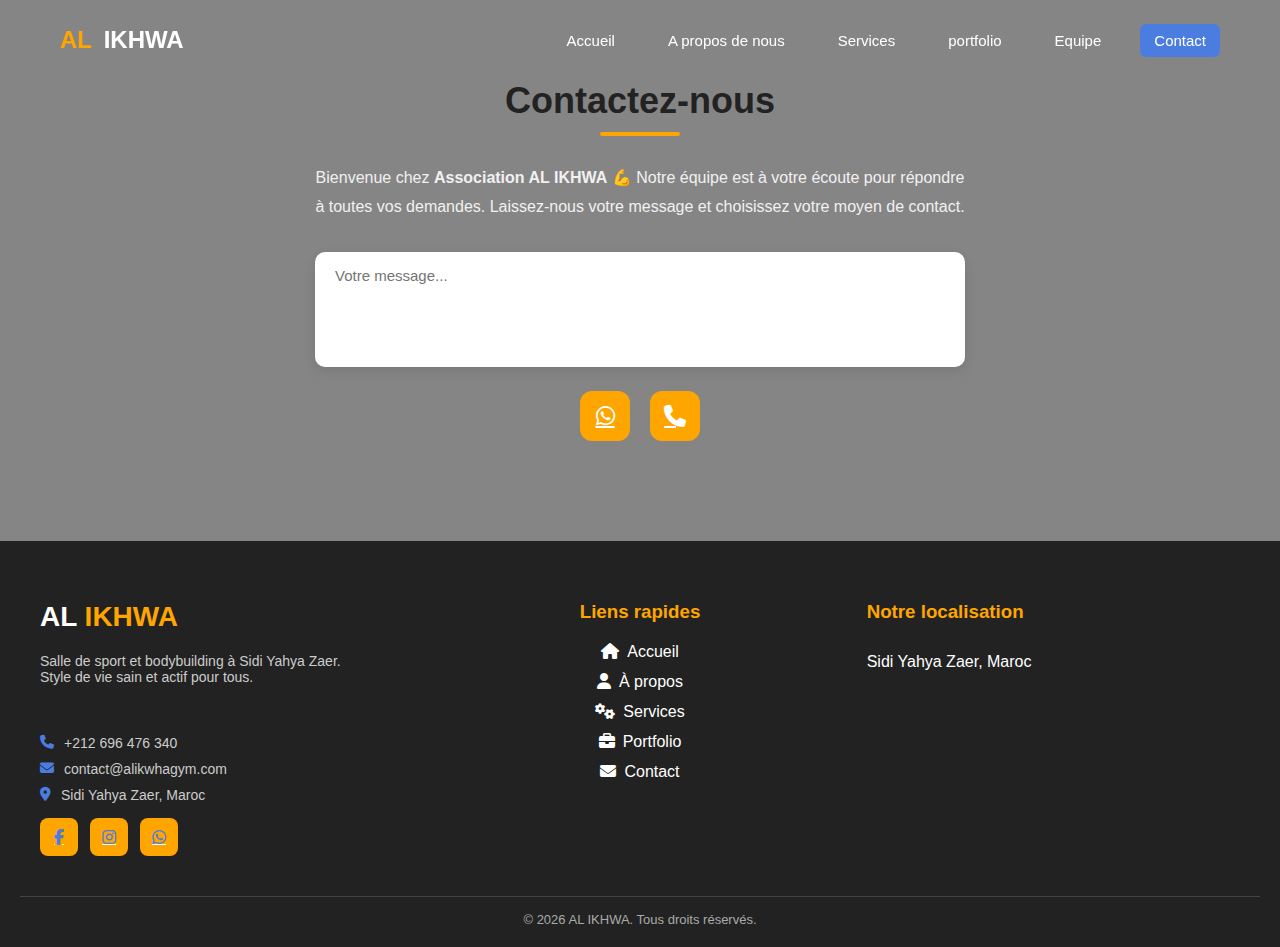
<file: contact.html>
<!DOCTYPE html>
<html lang="en">
<head>
    <meta charset="UTF-8">
    <title>fitness soufiane</title>
    <link rel="stylesheet" href="style.css">
    <link rel="stylesheet" href="https://cdnjs.cloudflare.com/ajax/libs/font-awesome/6.4.0/css/all.min.css">
    <link rel="stylesheet" href="https://cdnjs.cloudflare.com/ajax/libs/font-awesome/6.4.0/css/all.min.css">

</head>
<body>

   <header class="navbar">
    <div class="logo">
        <span class="icon">AL</span> IKHWA
    </div>

    <!-- Hamburger -->
    <div class="menu-toggle" id="menuToggle">
        <i class="fas fa-bars"></i>
    </div>

    <nav id="mainNav">
        <a href="index.html">Accueil</a>
        <a href="apropos.html">A propos de nous</a>
        <a href="servise.html">Services</a>
        <a href="portfolio.html">portfolio</a>
        <a href="equipe.html">Equipe</a>
        <a href="contact.html" class="btn-support">Contact</a>
    </nav>
</header>
<script>
  const toggle = document.getElementById("menuToggle");
  const nav = document.getElementById("mainNav");

  toggle.addEventListener("click", () => {
    nav.classList.toggle("active");
  });
</script>

<section class="contact">
    <h2>Contactez-nous</h2>

    <p class="contact-text">
      Bienvenue chez <b>Association AL IKHWA</b> 💪  
      Notre équipe est à votre écoute pour répondre à toutes vos demandes.
      Laissez-nous votre message et choisissez votre moyen de contact.
    </p>

    <textarea id="message" placeholder="Votre message..." rows="5"></textarea>

    <div class="contact-icons">
        <a href="#" onclick="sendWhatsApp()"><i class="fab fa-whatsapp"></i></a>

        <a href="#" onclick="makeCall()"><i class="fas fa-phone"></i></a>

    </div>
  

</section>

<script>
function getMessage() {
  return document.getElementById("message").value.trim();
}

function sendWhatsApp() {
  let msg = getMessage();
  if (!msg) { alert("Veuillez écrire un message d'abord!"); return; }
  let phone = "212696476340"; // رقمك واتساب
  window.open(`https://wa.me/${phone}?text=${encodeURIComponent(msg)}`, "_blank");
}


function makeCall() {
  let phone = "+212696476340"; // رقم المكالمة
  window.location.href = `tel:${phone}`;
}
function openMap() {
  // بدل الإحداثيات بموقعك الحقيقي
  let lat = 33.5731;
  let lng = -7.5898;
  window.open(`https://www.google.com/maps?q=${lat},${lng}`, "_blank");
}
</script>

<footer class="footer">
  <div class="footer-wrapper">

    <!-- LEFT -->
    <div class="footer-left">
      <h2 class="footer-logo">AL <span>IKHWA</span></h2>
      <p>Salle de sport et bodybuilding à Sidi Yahya Zaer.<br> Style de vie sain et actif pour tous.</p>

      <div class="footer-contact-stack">
        <p><i class="fas fa-phone"></i> +212 696 476 340</p>
        <p><i class="fas fa-envelope"></i> contact@alikwhagym.com</p>
        <p><i class="fas fa-map-marker-alt"></i> Sidi Yahya Zaer, Maroc</p>

        <div class="footer-social">
  <a href="https://www.facebook.com/soufiane.elyounssi" target="_blank">
    <i class="fab fa-facebook-f"></i>
  </a>

  <a href="https://www.instagram.com/ikhwagym" target="_blank">
    <i class="fab fa-instagram"></i>
  </a>

  <a href="https://wa.me/212696476340" target="_blank">
    <i class="fab fa-whatsapp"></i>
  </a>
</div>

      </div>
    </div>

    <!-- CENTER -->
    <div class="footer-center">
      <h3>Liens rapides</h3>
      <ul>
        <li><i class="fas fa-home"></i><a href="index.html">Accueil</a></li>
        <li><i class="fas fa-user"></i><a href="apropos.html">À propos</a></li>
        <li><i class="fas fa-cogs"></i><a href="servise.html">Services</a></li>
        <li><i class="fas fa-briefcase"></i><a href="portfolio.html">Portfolio</a></li>
        <li><i class="fas fa-envelope"></i><a href="contact.html">Contact</a></li>
      </ul>
    </div>

    <!-- RIGHT -->
    <div class="footer-right">
      <h3>Notre localisation</h3>
      <p>Sidi Yahya Zaer, Maroc</p>
      <iframe
        src="https://www.google.com/maps?q=Sidi+Yahya+Zaer+Maroc&output=embed"
        loading="lazy">
      </iframe>
    </div>

  </div>

  <div class="footer-bottom">
    <p>&copy; 2026 AL IKHWA. Tous droits réservés.</p>
  </div>
</footer>

</body>
</html>
</file>
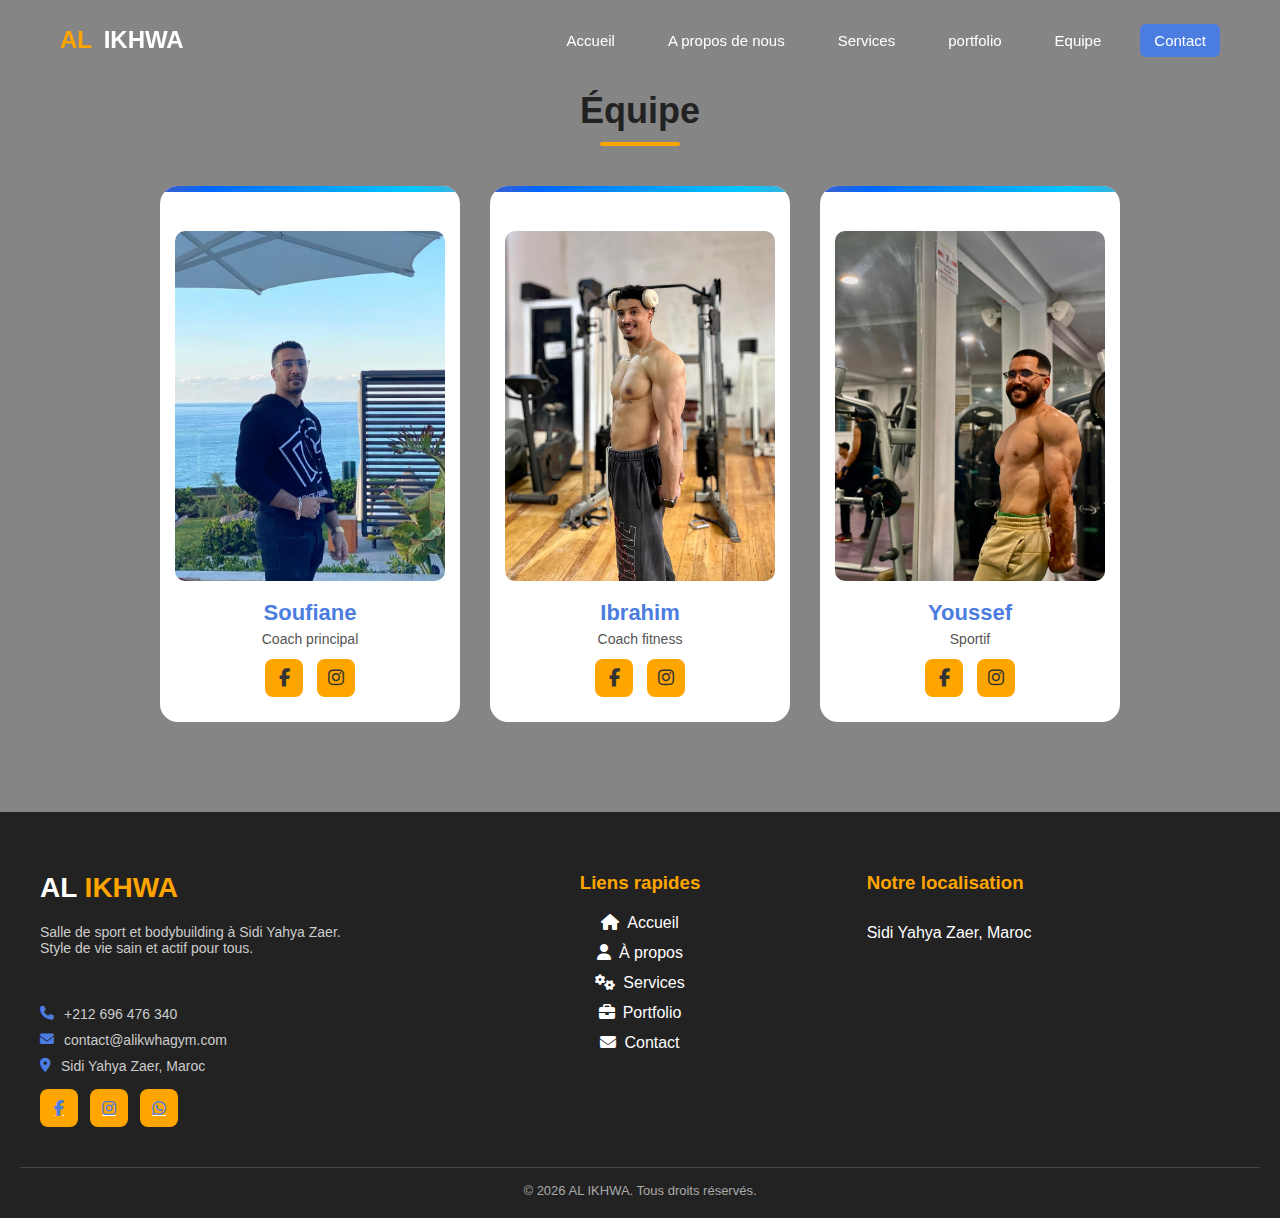
<file: equipe.html>
<!DOCTYPE html>
<html lang="en">
<head>
    <meta charset="UTF-8">
    <meta name="viewport" content="width=device-width, initial-scale=1.0">
    <title>fitness soufiane</title>
    <link rel="stylesheet" href="style.css">
    <link rel="stylesheet" href="https://cdnjs.cloudflare.com/ajax/libs/font-awesome/6.4.0/css/all.min.css">
    <link rel="stylesheet" href="https://cdnjs.cloudflare.com/ajax/libs/font-awesome/6.4.0/css/all.min.css">

</head>
<body>
<header class="navbar">
    <div class="logo">
        <span class="icon">AL</span> IKHWA
    </div>

    <!-- Hamburger -->
    <div class="menu-toggle" id="menuToggle">
        <i class="fas fa-bars"></i>
    </div>

    <nav id="mainNav">
        <a href="index.html">Accueil</a>
        <a href="apropos.html">A propos de nous</a>
        <a href="servise.html">Services</a>
        <a href="portfolio.html">portfolio</a>
        <a href="equipe.html">Equipe</a>
        <a href="contact.html" class="btn-support">Contact</a>
    </nav>
</header>
<script>
  const toggle = document.getElementById("menuToggle");
  const nav = document.getElementById("mainNav");

  toggle.addEventListener("click", () => {
    nav.classList.toggle("active");
  });
</script>

    

<section class="team">
  <h2>Équipe</h2>

  <div class="team-container">

    <div class="team-card">
      <div class="color-bar"></div>
      <img src="images/coachs.png" alt="">
      <h3>Soufiane</h3>
      <p>Coach principal</p>
      <div class="social">
        <a href="https://www.facebook.com/Soufiane El Younssi"><i class="fab fa-facebook-f"></i></a>
        <a href="https://www.instagram.com/soufianeelyounssi"><i class="fab fa-instagram"></i></a>
      </div>
    </div>

    <div class="team-card">
      <div class="color-bar"></div>
      <img src="images/ibrahim7.png" alt="">
      <h3>Ibrahim</h3>
      <p>Coach fitness</p>
      <div class="social">
        <a href="#"><i class="fab fa-facebook-f"></i></a>
        <a href="https://www.instagram.com/tchaka_brahim"><i class="fab fa-instagram"></i></a>
      </div>
    </div>
    

    <div class="team-card">
      <div class="color-bar"></div>
      <img src="images/Capture.png" alt="">
      <h3>Youssef</h3>
      <p>Sportif</p>
      <div class="social">
        <a href="#"><i class="fab fa-facebook-f"></i></a>
        <a href="#"><i class="fab fa-instagram"></i></a>
      </div>
    </div>

  
    
 

  </div>
</section>

<footer class="footer">
  <div class="footer-wrapper">

    <!-- LEFT -->
    <div class="footer-left">
      <h2 class="footer-logo">AL <span>IKHWA</span></h2>
      <p>Salle de sport et bodybuilding à Sidi Yahya Zaer.<br> Style de vie sain et actif pour tous.</p>

      <div class="footer-contact-stack">
        <p><i class="fas fa-phone"></i> +212 696 476 340</p>
        <p><i class="fas fa-envelope"></i> contact@alikwhagym.com</p>
        <p><i class="fas fa-map-marker-alt"></i> Sidi Yahya Zaer, Maroc</p>

        <div class="footer-social">
  <a href="https://www.facebook.com/soufiane.elyounssi" target="_blank">
    <i class="fab fa-facebook-f"></i>
  </a>

  <a href="https://www.instagram.com/ikhwagym" target="_blank">
    <i class="fab fa-instagram"></i>
  </a>

  <a href="https://wa.me/212696476340" target="_blank">
    <i class="fab fa-whatsapp"></i>
  </a>
</div>

      </div>
    </div>

    <!-- CENTER -->
    <div class="footer-center">
      <h3>Liens rapides</h3>
      <ul>
        <li><i class="fas fa-home"></i><a href="index.html">Accueil</a></li>
        <li><i class="fas fa-user"></i><a href="apropos.html">À propos</a></li>
        <li><i class="fas fa-cogs"></i><a href="servise.html">Services</a></li>
        <li><i class="fas fa-briefcase"></i><a href="portfolio.html">Portfolio</a></li>
        <li><i class="fas fa-envelope"></i><a href="contact.html">Contact</a></li>
      </ul>
    </div>

    <!-- RIGHT -->
    <div class="footer-right">
      <h3>Notre localisation</h3>
      <p>Sidi Yahya Zaer, Maroc</p>
      <iframe
        src="https://www.google.com/maps?q=Sidi+Yahya+Zaer+Maroc&output=embed"
        loading="lazy">
      </iframe>
    </div>

  </div>

  <div class="footer-bottom">
    <p>&copy; 2026 AL IKHWA. Tous droits réservés.</p>
  </div>
</footer>
</body>
</html>
</file>
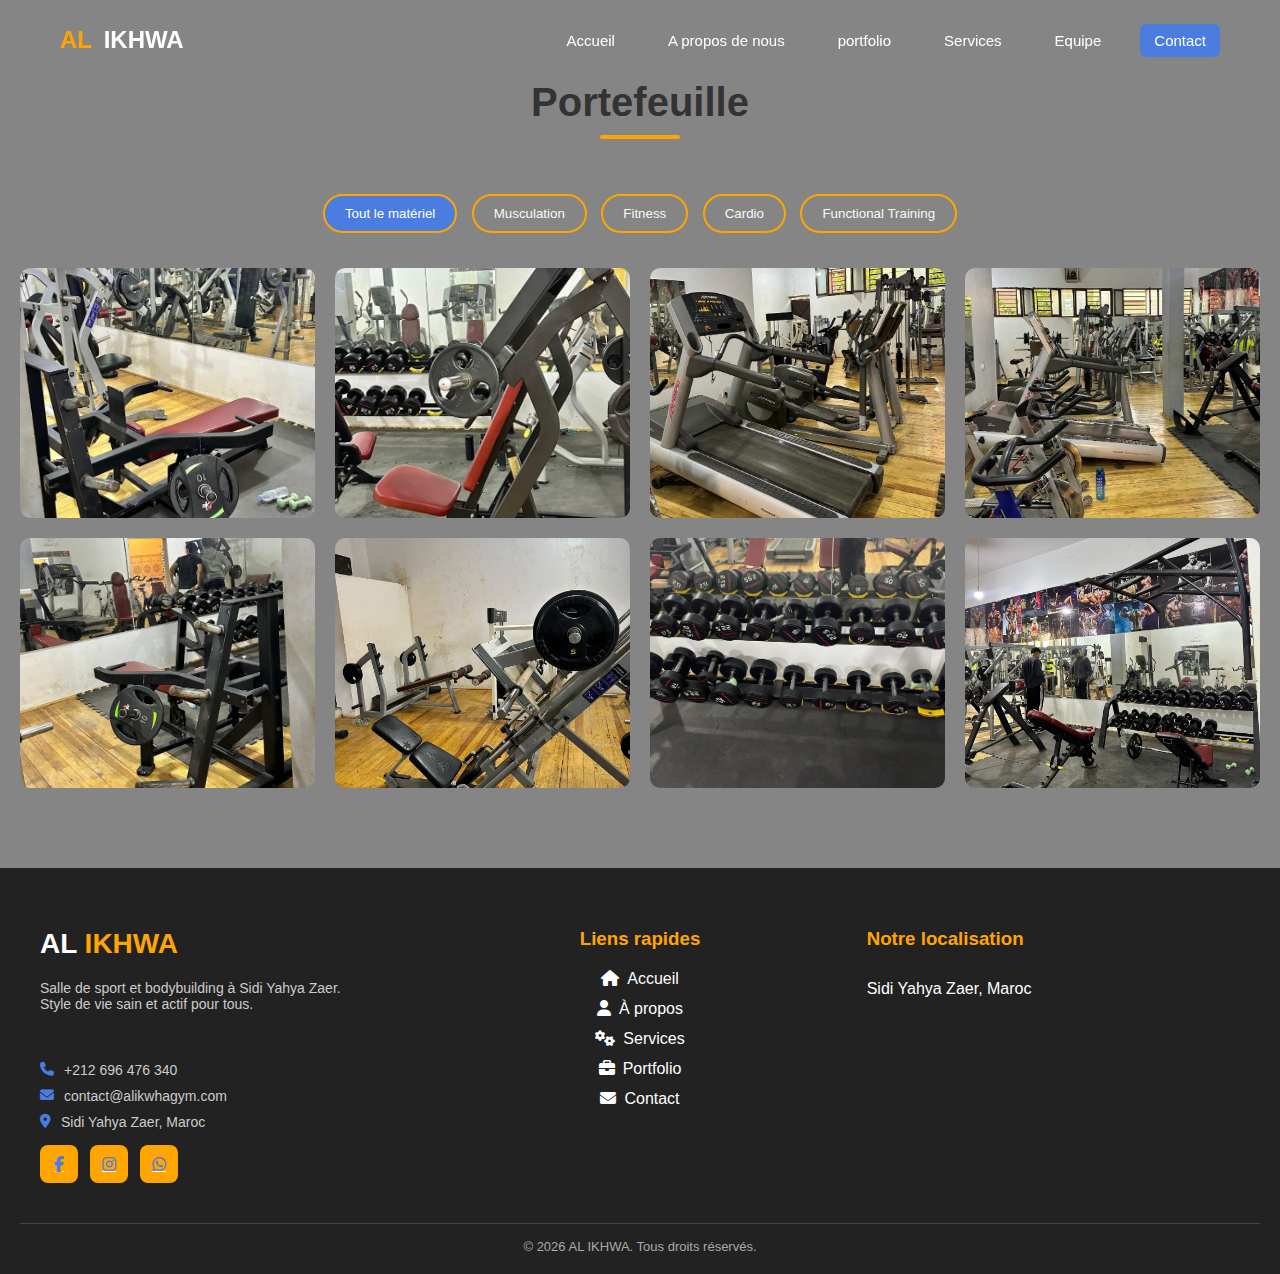
<file: portfolio.html>
<!DOCTYPE html>
<html lang="en">
<head>
    <meta charset="UTF-8">
    <title>fitness soufiane</title>
    <link rel="stylesheet" href="style.css">
    <link rel="stylesheet" href="https://cdnjs.cloudflare.com/ajax/libs/font-awesome/6.4.0/css/all.min.css">
    <link rel="stylesheet" href="https://cdnjs.cloudflare.com/ajax/libs/font-awesome/6.4.0/css/all.min.css">

</head>
<body>

    <!-- Navbar -->
    <header class="navbar">
        <div class="logo">
            <span class="icon">AL</span> IKHWA
        </div>

        <nav>
            <a href="index.html">Accueil</a>
           <a href="apropos.html">A propos de nous</a>
           <a href="portfolio.html">portfolio</a>
            <a href="servise.html">Services</a>
            <a href="equipe.html">Equipe</a>
            <a href="contact.html" class="btn-support">Contact </a>
        </nav>
    </header>





    <!-- Portfolio Section -->
    <section class="portfolio-section">
        <div data-aos="fade-up" class="container">
            <h2 class="section-title"><b>Portefeuille</b></h2>  
            <div class="portfolio-filters">
                <button data-aos="fade-up" class="filter-btn active" data-filter="all">Tout le matériel</button>
                <button data-aos="fade-up" class="filter-btn" data-filter="branding">Musculation</button>
                <button data-aos="fade-up" class="filter-btn" data-filter="photoshop">Fitness</button>
                <button data-aos="fade-up" class="filter-btn" data-filter="web">Cardio</button>
                <button data-aos="fade-up" class="filter-btn" data-filter="wordpress">Functional Training</button>
            </div>

            <div data-aos="fade-up" class="portfolio-grid">
                <div class="portfolio-item branding">
                    <img src="images/bench.png" alt="Project 1">
                    <div class="overlay">
                        <h3>Chest press</h3>
                        <p>Musculation</p>
                    </div>
                </div>
                <div class="portfolio-item photoshop">
                    <img src="images/ktaf.png" alt="Project 2">
                    <div class="overlay">
                        <h3>Shoulder press</h3>
                        <p>Fitness</p>
                    </div>
                </div>
                <div class="portfolio-item web">
                    <img src="images/tapinn.png" alt="Project 3">
                    <div class="overlay">
                        <h3>Tapis de course</h3>
                        <p>Cardio</p>
                    </div>
                </div>
                <div class="portfolio-item web">
                    <img src="images/dakhela.png" alt="Project 4">
                    <div class="overlay">
                        <h3>Machine de course</h3>
                        <p>Cardio</p>
                    </div>
                </div>
                <div class="portfolio-item photoshop">
                    <img src="images/bbb.png" alt="Project 5">
                    <div class="overlay">
                        <h3>Bench Press</h3>
                        <p>Fitness</p>
                    </div>
                </div>
                <div class="portfolio-item branding">
                    <img src="images/legpress.png" alt="Project 6">
                    <div class="overlay">
                        <h3>Goblet squat</h3>
                        <p>Musculation</p>
                    </div>
                </div>
                <div class="portfolio-item wordpress">
                    <img src="images/lesalther.png" alt="Project 7">
                    <div class="overlay">
                        <h3>Biceps curls</h3>
                        <p>Functional Training</p>
                    </div>
                </div>
                <div class="portfolio-item wordpress">
                    <img src="images/haltere.png" alt="Project 8">
                    <div class="overlay">
                        <h3>Triceps extensions</h3>
                        <p>Functional Training</p>
                    </div>
                </div>
            </div> <!-- اغلاق portfolio-grid -->
        </div>
    </section>
    <script>
  // نجيب كل الأزرار وكل المشاريع
  const filterBtns = document.querySelectorAll('.filter-btn');
  const portfolioItems = document.querySelectorAll('.portfolio-item');

  filterBtns.forEach(btn => {
    btn.addEventListener('click', () => {
      // نحيد active من كل الأزرار ونعطيه غير للزر لي تضغط عليه
      filterBtns.forEach(b => b.classList.remove('active'));
      btn.classList.add('active');

      const filter = btn.getAttribute('data-filter');

      portfolioItems.forEach(item => {
        if (filter === 'all') {
          item.classList.remove('hide'); // نوري كل المشاريع
        } else {
          if (item.classList.contains(filter)) {
            item.classList.remove('hide'); // نوري المشاريع ديال الفئة
          } else {
            item.classList.add('hide'); // نخفي المشاريع اللي ما كيتوافقوش
          }
        }
      });
    });
  });
</script>

<footer class="footer">
  <div class="footer-wrapper">

    <!-- LEFT -->
    <div class="footer-left">
      <h2 class="footer-logo">AL <span>IKHWA</span></h2>
      <p>Salle de sport et bodybuilding à Sidi Yahya Zaer.<br> Style de vie sain et actif pour tous.</p>

      <div class="footer-contact-stack">
        <p><i class="fas fa-phone"></i> +212 696 476 340</p>
        <p><i class="fas fa-envelope"></i> contact@alikwhagym.com</p>
        <p><i class="fas fa-map-marker-alt"></i> Sidi Yahya Zaer, Maroc</p>

        <div class="footer-social">
  <a href="https://www.facebook.com/soufiane.elyounssi" target="_blank">
    <i class="fab fa-facebook-f"></i>
  </a>

  <a href="https://www.instagram.com/ikhwagym" target="_blank">
    <i class="fab fa-instagram"></i>
  </a>

  <a href="https://wa.me/212696476340" target="_blank">
    <i class="fab fa-whatsapp"></i>
  </a>
</div>

      </div>
    </div>

    <!-- CENTER -->
    <div class="footer-center">
      <h3>Liens rapides</h3>
      <ul>
        <li><i class="fas fa-home"></i><a href="index.html">Accueil</a></li>
        <li><i class="fas fa-user"></i><a href="apropos.html">À propos</a></li>
        <li><i class="fas fa-cogs"></i><a href="servise.html">Services</a></li>
        <li><i class="fas fa-briefcase"></i><a href="portfolio.html">Portfolio</a></li>
        <li><i class="fas fa-envelope"></i><a href="contact.html">Contact</a></li>
      </ul>
    </div>

    <!-- RIGHT -->
    <div class="footer-right">
      <h3>Notre localisation</h3>
      <p>Sidi Yahya Zaer, Maroc</p>
      <iframe
        src="https://www.google.com/maps?q=Sidi+Yahya+Zaer+Maroc&output=embed"
        loading="lazy">
      </iframe>
    </div>

  </div>

  <div class="footer-bottom">
    <p>&copy; 2026 AL IKHWA. Tous droits réservés.</p>
  </div>
</footer>


</body>
</html>
</file>
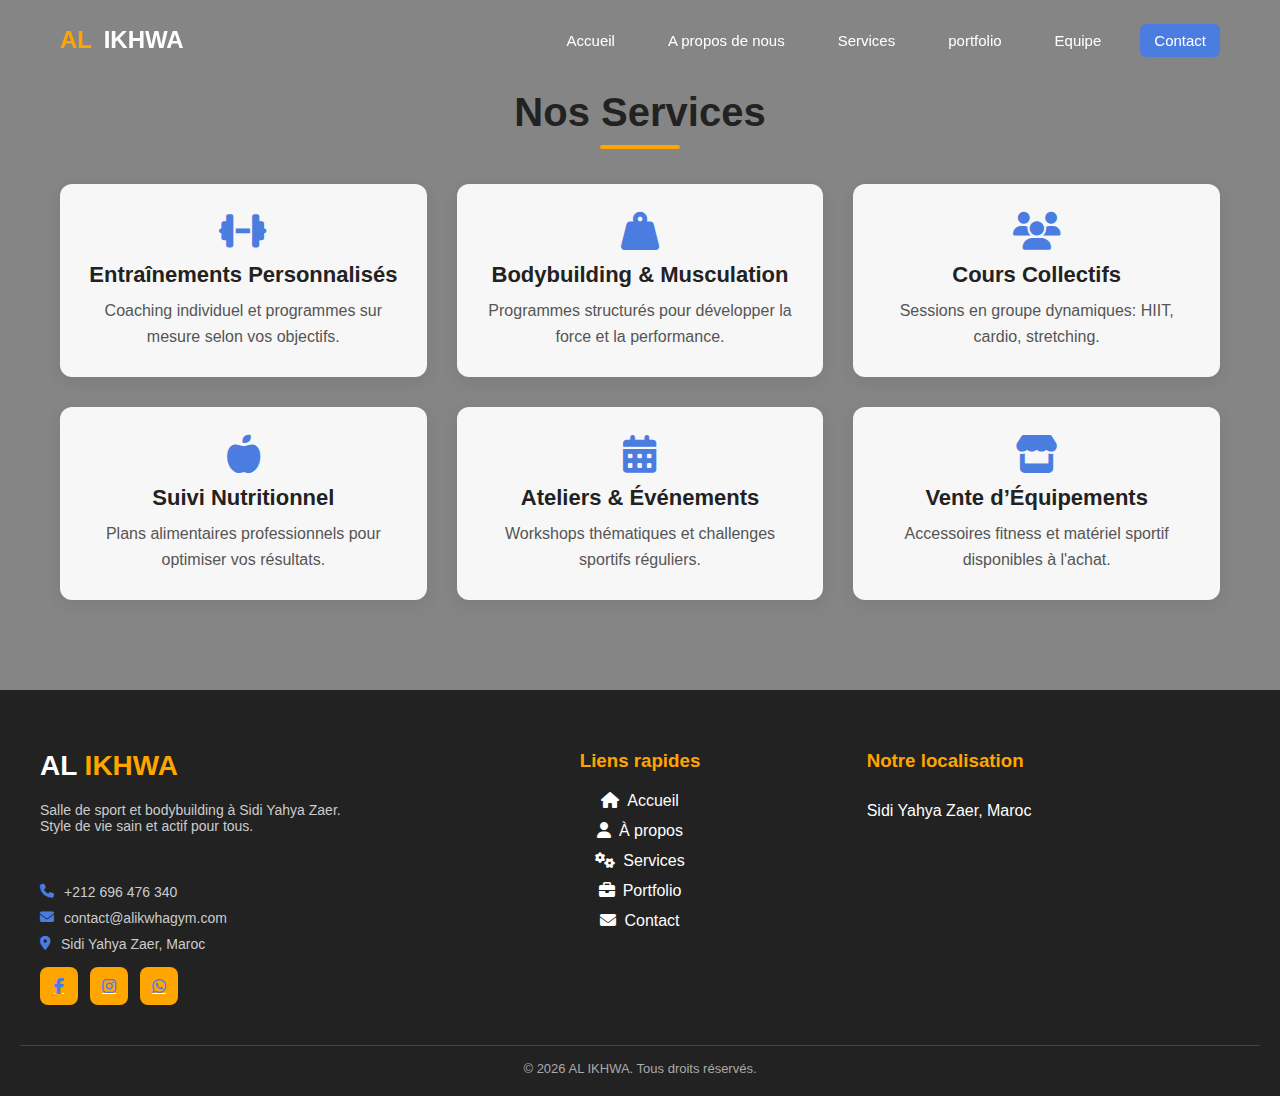
<file: servise.html>
<!DOCTYPE html>
<html lang="en">
<head>
    <meta charset="UTF-8">
    <title>fitness soufiane</title>
    <link rel="stylesheet" href="style.css">
    <link rel="stylesheet" href="https://cdnjs.cloudflare.com/ajax/libs/font-awesome/6.4.0/css/all.min.css">
    <link rel="stylesheet" href="https://cdnjs.cloudflare.com/ajax/libs/font-awesome/6.4.0/css/all.min.css">

</head>
<body>

      <header class="navbar">
    <div class="logo">
        <span class="icon">AL</span> IKHWA
    </div>

    <!-- Hamburger -->
    <div class="menu-toggle" id="menuToggle">
        <i class="fas fa-bars"></i>
    </div>

    <nav id="mainNav">
        <a href="index.html">Accueil</a>
        <a href="apropos.html">A propos de nous</a>
        <a href="servise.html">Services</a>
        <a href="portfolio.html">portfolio</a>
        <a href="equipe.html">Equipe</a>
        <a href="contact.html" class="btn-support">Contact</a>
    </nav>
</header>
<script>
  const toggle = document.getElementById("menuToggle");
  const nav = document.getElementById("mainNav");

  toggle.addEventListener("click", () => {
    nav.classList.toggle("active");
  });
</script>
    

<section class="services" id="services">
    <div class="container">
        <h2>Nos Services</h2>

        <div class="services-grid">

            <div class="service-item">
                <i class="fa-solid fa-dumbbell"></i>
                <h3>Entraînements Personnalisés</h3>
                <p>Coaching individuel et programmes sur mesure selon vos objectifs.</p>
            </div>

            <div class="service-item">
                <i class="fa-solid fa-weight-hanging"></i>
                <h3>Bodybuilding & Musculation</h3>
                <p>Programmes structurés pour développer la force et la performance.</p>
            </div>

            <div class="service-item">
                <i class="fa-solid fa-users"></i>
                <h3>Cours Collectifs</h3>
                <p>Sessions en groupe dynamiques: HIIT, cardio, stretching.</p>
            </div>

            <div class="service-item">
                <i class="fa-solid fa-apple-alt"></i>
                <h3>Suivi Nutritionnel</h3>
                <p>Plans alimentaires professionnels pour optimiser vos résultats.</p>
            </div>

            <div class="service-item">
                <i class="fa-solid fa-calendar-alt"></i>
                <h3>Ateliers & Événements</h3>
                <p>Workshops thématiques et challenges sportifs réguliers.</p>
            </div>

            <div class="service-item">
                <i class="fa-solid fa-store"></i>
                <h3>Vente d’Équipements</h3>
                <p>Accessoires fitness et matériel sportif disponibles à l'achat.</p>
            </div>

        </div>
    </div>
</section>
<footer class="footer">
  <div class="footer-wrapper">

    <!-- LEFT -->
    <div class="footer-left">
      <h2 class="footer-logo">AL <span>IKHWA</span></h2>
      <p>Salle de sport et bodybuilding à Sidi Yahya Zaer.<br> Style de vie sain et actif pour tous.</p>

      <div class="footer-contact-stack">
        <p><i class="fas fa-phone"></i> +212 696 476 340</p>
        <p><i class="fas fa-envelope"></i> contact@alikwhagym.com</p>
        <p><i class="fas fa-map-marker-alt"></i> Sidi Yahya Zaer, Maroc</p>

        <div class="footer-social">
  <a href="https://www.facebook.com/soufiane.elyounssi" target="_blank">
    <i class="fab fa-facebook-f"></i>
  </a>

  <a href="https://www.instagram.com/ikhwagym" target="_blank">
    <i class="fab fa-instagram"></i>
  </a>

  <a href="https://wa.me/212696476340" target="_blank">
    <i class="fab fa-whatsapp"></i>
  </a>
</div>

      </div>
    </div>

    <!-- CENTER -->
    <div class="footer-center">
      <h3>Liens rapides</h3>
      <ul>
        <li><i class="fas fa-home"></i><a href="index.html">Accueil</a></li>
        <li><i class="fas fa-user"></i><a href="apropos.html">À propos</a></li>
        <li><i class="fas fa-cogs"></i><a href="servise.html">Services</a></li>
        <li><i class="fas fa-briefcase"></i><a href="portfolio.html">Portfolio</a></li>
        <li><i class="fas fa-envelope"></i><a href="contact.html">Contact</a></li>
      </ul>
    </div>

    <!-- RIGHT -->
    <div class="footer-right">
      <h3>Notre localisation</h3>
      <p>Sidi Yahya Zaer, Maroc</p>
      <iframe
        src="https://www.google.com/maps?q=Sidi+Yahya+Zaer+Maroc&output=embed"
        loading="lazy">
      </iframe>
    </div>

  </div>

  <div class="footer-bottom">
    <p>&copy; 2026 AL IKHWA. Tous droits réservés.</p>
  </div>
</footer>

</body>
</html>
</file>
<file: style.css>
/* ===== Global ===== */
* {
    margin: 0;
    padding: 0;
    box-sizing: border-box;
    font-family: Arial, Helvetica, sans-serif;
}

body {
    font-family: Arial, sans-serif;
    background: #868585;
    margin: 0;
}

/* ===== Navbar ===== */
.navbar {
    position: fixed;
    top: 0;
    left: 0;
    width: 100%;
    padding: 20px 60px;
    height: 80px; /* hauteur navbar */
    display: flex;
    justify-content: space-between;
    align-items: center;
    background: transparent;
    z-index: 999;
}

.navbar nav a {
    position: relative;
    padding: 8px 14px;
    border-radius: 6px;
    transition: 0.3s ease;
    color: white;
    text-decoration: none;
    margin-left: 25px;
    font-size: 15px;
}

.navbar nav a:hover {
    background: orange;
    color: white;
}

.logo {
    color: white;
    font-size: 24px;
    font-weight: bold;
}

.logo .icon {
    color: orange;
    font-weight: bold;
    margin-right: 5px;
}

.btn-support {
    background: #4b7de0;
    padding: 10px 18px;
    border-radius: 6px;
    color: white;
    transition: 0.3s ease;
}

.btn-support:hover {
    background: orange;
}
/* ===== NAVBAR RESPONSIVE ===== */

.menu-toggle {
  display: none;
  font-size: 26px;
  color: #fff;
  cursor: pointer;
}

/* TABLET + MOBILE */
@media (max-width: 992px) {
  .menu-toggle {
    display: block;
  }

  .navbar nav {
    position: absolute;
    top: 100%;
    left: 0;
    width: 100%;
    background: #000;
    flex-direction: column;
    align-items: center;
    display: none;
    padding: 20px 0;
  }

  .navbar nav a {
    margin: 10px 0;
    display: block;
  }

  .navbar nav.active {
    display: flex;
  }
}

/* PC KBER */
@media (min-width: 993px) {
  .navbar nav {
    display: flex !important;
  }
}



/* Hero Section */
.hero {
    height: 100vh;
    background: url("images/cs.png") center/cover no-repeat;
    position: relative;
    padding-top: 100px; /* باش المحتوى مايتغطاش من Navbar */
}

.overlay {
    position: absolute;
    inset: 0;
    background: rgba(0,0,0,0.55);
}

.hero-content {
    position: relative;
    color: white;
    max-width: 600px;
    padding: 65px 60px;
}

.hero-content h1 {
    font-size: 48px;
    line-height: 1.2;
    margin-bottom: 20px;
}

.hero-content h1 span {
    color: orange;
}

.hero-content p {
    font-size: 14px;
    line-height: 1.8;
    margin-bottom: 30px;
    color: #ddd;
}

/* Hero Buttons */
.buttons a {
    text-decoration: none;
    padding: 14px 25px;
    border-radius: 6px;
    margin-right: 15px;
    font-size: 14px;
    display: inline-block;
    transition: all 0.3s ease;
}

.buttons a:hover {
    transform: translateY(-5px);
    box-shadow: 0 10px 25px rgba(0,0,0,0.3);
}

.btn-green {
    background: #4b7de0;
    color: white;
}

.btn-orange {
    background: orange;
    color: white;
}

/* ===== ZRAYR FIXED ===== */
#scroll-up,
#scroll-down {
  position: fixed;
  right: 20px;          /* بعيد شوية على اليمين */
  width: 40px;
  height: 40px;
  border-radius: 50%;
  border: none;
  background-color: orange;
  color: white;
  font-size: 20px;
  cursor: pointer;
  box-shadow: 0 5px 15px rgba(0,0,0,0.3);
  transition: transform 0.3s ease, background 0.3s ease;
  z-index: 9999;
}

/* زرار فوق */
#scroll-up {
  bottom: 70px; /* شوية فوق */
}

/* زرار تحت */
#scroll-down {
  bottom: 20px; /* أسفل الصفحة */
}

/* Hover effect */
#scroll-up:hover,
#scroll-down:hover {
  background: linear-gradient(45deg, #ff512f, #0066ff);
  transform: scale(1.2);
}

/* ===== ABOUT SECTION ===== */

.about {
  padding: 80px 20px;
  background: #868585;
}

.about .container {
  max-width: 1200px;
  margin: auto;
}

.about h1 {
  text-align: center;
  font-size: 36px;
  color: #0f0e0e;
  margin-bottom: 50px;
  position: relative;
}

.about h1::after {
  content: "";
  width: 80px;
  height: 4px;
  background: orange;
  display: block;
  margin: 12px auto 0;
  border-radius: 3px;
}

/* ===== GRID ===== */

.about-grid {
  display: grid;
  grid-template-columns: repeat(auto-fit, minmax(250px, 1fr)); 
  gap: 25px;
}

/* ===== CARD ===== */

.about-card {
  position: relative;
  height: 260px;
  overflow: hidden;
  border-radius: 12px;
  box-shadow: 0 10px 30px rgba(0,0,0,0.5);
  cursor: pointer;
  transition: transform 0.3s ease;
}

.about-card:hover {
  transform: scale(1.02);
}

/* ===== IMAGE ===== */

.about-card img {
  width: 100%;
  height: 100%;
  object-fit: cover;
  transition: transform 0.5s ease;
}

.about-card:hover img {
  transform: scale(1.1);
}

/* ===== OVERLAY + TEXT ===== */

.about-card .overlay {
  position: absolute;
  inset: 0;
  background: rgba(76, 76, 76, 0.6);
  display: flex;
  flex-direction: column;
  justify-content: center; /* وسط عمودياً */
  align-items: center;     /* وسط أفقياً */
  text-align: center;
  padding: 25px;
  color: orange;
  opacity: 1;
  transition: opacity 0.4s ease, background 0.4s ease;
}

/* ===== HOVER: اختفاء overlay + text ===== */

.about-card:hover .overlay {
  opacity: 0;
}

/* ===== TEXT ===== */

.about-card h2 {
  margin: 0 0 12px;
  font-size: 24px;
  font-weight: bold;
}

.about-card p {
  margin: 0;
  font-size: 15px;
  line-height: 1.6;
  opacity: 0.9;
}

/* ===== RESPONSIVE ===== */

@media (max-width: 768px) {
  .about-card {
    height: 220px;
  }

  .about h1 {
    font-size: 30px;
  }
}





/* ===== VIDEO SECTION ===== */

.video-text {
  display: grid;
  grid-template-columns: 1fr 1fr;
  gap: 40px;
  align-items: center;
  margin-top: 80px;
}

.video-text video {
  width: 100%;
  border-radius: 12px;
}

.video-text .text {
  background: #1c1c1c;
  padding: 40px;
  border-radius: 12px;
}

.video-text h2 {
  font-size: 28px;
  margin-bottom: 15px;
  display: flex;
  align-items: center;
}

.video-text h2 i {
  margin-right: 12px;
  color: #f5c400;
}

.video-text p {
  color: #ccc;
  line-height: 1.7;
}

.insta-icon {
  display: inline-block;
  margin-top: 20px;
  color: #fff;
  text-decoration: none;
  font-weight: bold;
}

.insta-icon i {
  margin-right: 8px;
  color: #f5c400;
}

.insta-icon:hover {
  text-decoration: underline;
}

/* ===== RESPONSIVE ===== */

@media (max-width: 900px) {
  .about-item,
  .video-text {
    grid-template-columns: 1fr;
  }

  .about-img img {
    height: 300px;
  }

  .about-text,
  .video-text .text {
    padding: 25px;
  }

  .about h1 {
    font-size: 30px;
  }
}



/* ===== Services ===== */
.services {
    padding: 90px 60px;
    background: #868585;
    color: #333;
    text-align: center;
}

.services h2 {
    font-size: 40px;
    font-weight: bold;
    color: #222;
    margin-bottom: 30px;
    position: relative;
}

.services h2::after {
    content: "";
    width: 80px;
    height: 4px;
    background: orange;
    display: block;
    margin: 10px auto 28px auto;
    border-radius: 3px;
}

.services-grid {
    display: grid;
    grid-template-columns: repeat(auto-fit, minmax(280px, 1fr));
    gap: 30px;
    margin-top: 35px;
}

.service-item {
    background: #f7f7f7;
    border-radius: 12px;
    padding: 28px 22px;
    box-shadow: 0 5px 18px rgba(0,0,0,0.07);
    transition: transform 0.4s ease, box-shadow 0.4s ease;
}

.service-item:hover {
    transform: translateY(-8px);
    box-shadow: 0 10px 32px rgba(0,0,0,0.15);
}

.service-item i {
    font-size: 38px;
    color: #4b7de0;
    margin-bottom: 12px;
    display: block;
    transition: color 0.3s ease, transform 0.3s ease;
}

.service-item h3 {
    font-size: 22px;
    font-weight: 700;
    margin-bottom: 10px;
    color: #222;
}

.service-item p {
    font-size: 16px;
    color: #555;
    line-height: 1.6;
}

.service-item:hover i,
.service-item:hover h3 {
    color: orange;
    transform: scale(1.07);
}


@media (max-width: 768px) {
    .services {
        padding: 70px 30px;
    }
    .services h2 {
        font-size: 34px;
    }
}


/* ===== Team Section ===== */
.team {
  padding: 90px 20px;
  text-align: center;
}

.team h2 {
  font-size: 36px;
  margin-bottom: 40px;
  color: #222;
  font-weight: bold;
  position: relative;
}

.team h2::after {
    content: "";
    width: 80px;
    height: 4px;
    background: orange;
    display: block;
    margin: 10px auto 28px auto;
    border-radius: 3px;
}

.team-container {
  display: flex;
  justify-content: center;
  gap: 30px;
  flex-wrap: wrap;
}

.team-card {
  background: #fff;
  width: 300px;
  padding: 25px 15px;
  border-radius: 18px;
  position: relative;
  overflow: hidden;
  transition: transform 0.4s, box-shadow 0.4s;
}

.team-card:hover {
  transform: translateY(-8px);
  box-shadow: 0 8px 30px rgba(0,0,0,0.15);
}

.color-bar {
  position: absolute;
  top: 0;
  left: -50%;
  width: 200%;
  height: 6px;
  background: linear-gradient(90deg,#ff512f,#0066ff,#00c6ff,#f77062);
  transition: background 0.5s ease;
}

.team-card:hover .color-bar {
  background: linear-gradient(90deg,#00c6ff,#f77062,orange,#0066ff);
}

.team-card img {
  width: 100%;
  height: 350px;
  object-fit: cover;
  border-radius: 10px;
  margin-top: 20px;
  transition: transform 0.4s, box-shadow 0.4s;
}

.team-card:hover img {
  transform: scale(1.07);
  box-shadow: 0 8px 20px rgba(0,0,0,0.25);
}

.team-card h3 {
  margin: 15px 0 5px;
  color: #4b7de0;
  font-weight: bold;
  font-size: 22px;
}

.team-card p {
  color: #555;
  font-size: 14px;
}

.social {
  margin-top: 12px;
  display: flex;
  justify-content: center;
  gap: 14px;
}

.social a {
  display: inline-block;
  width: 38px;
  height: 38px;
  line-height: 38px;
  border-radius: 8px;
  background: orange;
  color: #333;
  font-size: 18px;
  transition: 0.4s ease;
}

.social a:hover {
  background: linear-gradient(45deg, #ff512f, #0066ff);
  color: #fff;
  transform: rotate(360deg) scale(1.25);
}

@media (max-width: 768px) {
  .team-card {
    width: 260px;
  }
  .team-card img {
    height: 260px;
  }
  .social a {
    font-size: 16px;
  }
}


/* ===== Portfolio ===== */
.portfolio-section {
  padding: 80px 20px;
  background-color: #868585;
  text-align: center;
}

.section-title {
  font-size: 2.5em;
  margin-bottom: 50px;
  color: #333;
}
.section-title::after {
  content: "";
  width: 80px;
  height: 4px;
  background: orange;
  display: block;
  margin: 10px auto 0 auto;
  border-radius: 3px;
}

.portfolio-filters {
  margin-bottom: 30px;
}

.filter-btn {
  background: none;
  border: 2px solid orange;
  color: #f7f8fa;
  padding: 10px 20px;
  margin: 5px;
  border-radius: 30px;
  cursor: pointer;
  transition: all 0.3s ease;
}

.filter-btn.active,
.filter-btn:hover {
  background-color: #4b7de0;
  color: white;
}

.portfolio-grid {
  display: grid;
  grid-template-columns: repeat(auto-fit, minmax(240px, 1fr));
  gap: 20px;
}

.portfolio-item {
  position: relative;
  height: 250px;
  overflow: hidden;
  border-radius: 10px;
  transition: transform 0.3s ease, opacity 0.3s ease;
}

.portfolio-item img {
  width: 100%;
  height: 100%;
  object-fit: cover;
}

.portfolio-item .overlay {
  position: absolute;
  inset: 0;
  background-color: rgba(46, 145, 250, 0.689);
  color: white;
  opacity: 0;
  transition: opacity 0.3s ease;
  display: flex;
  justify-content: center;
  align-items: center;
  flex-direction: column;
}

.portfolio-item:hover .overlay {
  opacity: 1;
}

.portfolio-item.hide {
  display: none;
}

/* ===== Contact Section ===== */
.contact {
  padding: 80px 20px;
  background-color: #868585;
  text-align: center;
}

.contact h2 {
  font-size: 36px;
  color: #222;
  font-weight: bold;
  margin-bottom: 20px;
  position: relative;
}

.contact h2::after {
  content: "";
  width: 80px;
  height: 4px;
  background: orange;
  display: block;
  margin: 10px auto 28px auto;
  border-radius: 3px;
}

.contact-text {
  max-width: 650px;
  margin: 0 auto 30px;
  font-size: 16px;
  color: #f1f1f1;
  line-height: 1.8;
  text-align: center;
}

.contact textarea {
  width: 100%;
  max-width: 650px;
  padding: 15px 20px;
  border-radius: 10px;
  border: none;
  resize: none;
  font-size: 15px;
  margin-bottom: 20px;
  outline: none;
  box-shadow: 0 4px 12px rgba(0,0,0,0.1);
}

.contact-icons {
  display: flex;
  justify-content: center;
  gap: 20px;
  margin-bottom: 20px;
}

.contact-icons a {
  display: flex;
  justify-content: center;
  align-items: center;
  width: 50px;
  height: 50px;
  background: orange;
  color: #fff;
  border-radius: 12px;
  font-size: 22px;
  transition: all 0.4s ease;
}

.contact-icons a:hover {
  background: linear-gradient(45deg, #ff512f, #0066ff);
  transform: rotate(360deg) scale(1.2);
  color: #fff;
}

.contact button {
  padding: 12px 30px;
  font-size: 16px;
  border: none;
  border-radius: 8px;
  background-color: #4b7de0;
  color: #fff;
  cursor: pointer;
  transition: all 0.3s ease;
}

.contact button:hover {
  background-color: orange;
  transform: translateY(-3px);
}


/* ===== Responsive Global ===== */
@media (max-width: 768px) {
    section {
        scroll-margin-top: 120px; /* Navbar bigger in mobile */
    }
}





/* ===== Feature Video Section ===== */
.feature-video {
    padding: 80px 20px;
    background: #868585;
}

.feature-video .container {
    max-width: 1200px;
    margin: auto;
}

.video-text {
    display: flex;
    align-items: center;
    gap: 40px;
    flex-wrap: wrap;
}

.video-text video {
    width: 100%;
    max-width: 650px;
    border-radius: 15px;
    box-shadow: 0 8px 30px rgba(0,0,0,0.3);
}

.video-text .text {
    flex: 1;
    color: #f1f1f1;
}

.video-text .text h2 {
    font-size: 36px;
    color: #4b7de0;
    margin-bottom: 20px;
}

.video-text .text p {
    font-size: 16px;
    line-height: 1.8;
    color: #fff;
}

/* Instagram Icon */
.insta-icon {
    display: inline-flex;
    align-items: center;
    gap: 10px;
    margin-top: 20px;
    padding: 10px 50px;
    background: orange;
    color: #fff;
    border-radius: 10px;
    text-decoration: none;
    font-weight: bold;
    transition: all 0.3s ease;
}

.insta-icon i {
    font-size: 20px;
}

.insta-icon:hover {
    background: linear-gradient(45deg, #ff512f, #0066ff);
    transform: scale(1.1);
}

/* Responsive */
@media (max-width: 992px) {
    .video-text {
        flex-direction: column;
        text-align: center;
    }
    .video-text .text {
        margin-top: 20px;
    }
}

.footer {
  background: #222;
  color: #fff;
  padding: 60px 20px 20px;
}

.footer-wrapper {
  max-width: 1200px;
  margin: auto;
  display: grid;
  grid-template-columns: repeat(3, 1fr);
  gap: 40px;
}

/* LEFT */
.footer-logo {
  font-size: 28px;
  margin-bottom: 20px;
}
.footer-logo span {
  color: orange;
}
.footer-left p {
  color: #ccc;
  font-size: 14px;
  margin-bottom: 50px;
}

.footer-contact-stack p {
  display: flex;
  gap: 10px;
  margin: 10px 0;
}
.footer-contact-stack i {
  color: #4b7de0;
}

.footer-social {
  display: flex;
  gap: 12px;
  margin-top: 15px;
}
.footer-social a {
  width: 38px;
  height: 38px;
  background: orange;
  border-radius: 8px;
  display: flex;
  justify-content: center;
  align-items: center;
  color: #fff;
  transition: 0.3s;
}
.footer-social a:hover {
  transform: scale(1.2) rotate(360deg);
  background: linear-gradient(45deg, #ff512f, #0066ff);
}

/* CENTER */
.footer-center {
  text-align: center;
}
.footer-center h3 {
  color: orange;
  margin-bottom: 20px;
}
.footer-center ul {
  list-style: none;
  padding: 0;
}
.footer-center li {
  display: flex;
  justify-content: center;
  gap: 8px;
  margin-bottom: 12px;
}
.footer-center a {
  color: #fff;
  text-decoration: none;
}
.footer-center a:hover {
  color: orange;
}

/* RIGHT */
.footer-right h3 {
  color: orange;
  margin-bottom: 30px;
}
.footer-right iframe {
  width: 100%;
  height: 150px;
  border-radius: 10px;
  border: 0;
}

/* BOTTOM */
.footer-bottom {
  margin-top: 40px;
  border-top: 1px solid #444;
  text-align: center;
  padding-top: 15px;
  font-size: 13px;
  color: #aaa;
}

/* RESPONSIVE */
@media (max-width: 900px) {
  .footer-wrapper {
    grid-template-columns: 1fr;
    text-align: center;
  }
  .footer-contact-stack p {
    justify-content: center;
  }
}


/* Responsive */
@media (max-width: 992px) {
  .footer-wrapper {
    flex-direction: column;
    text-align: center;
    gap: 30px;
  }
  .footer-right {
    text-align: center;
  }
  .footer-contact-stack p {
    justify-content: center;
  }
  .footer-social {
    justify-content: center;
  }
}









/* ===============================
   GLOBAL RESPONSIVE FIX
   =============================== */
@media (max-width: 992px) {

  /* NAVBAR */
  .navbar {
    padding: 15px 25px;
  }

  .navbar nav a {
    margin-left: 15px;
    font-size: 14px;
  }

  /* HERO */
  .hero-content {
    padding: 50px 30px;
  }

  .hero-content h1 {
    font-size: 36px;
  }
}

/* ===============================
   MOBILE RESPONSIVE
   =============================== */
@media (max-width: 768px) {

  /* NAVBAR */
  .navbar {
    flex-wrap: wrap;
    height: auto;
  }

  .navbar nav {
    width: 100%;
    text-align: center;
    margin-top: 15px;
  }

  .navbar nav a {
    display: block;
    margin: 10px 0;
  }

  /* HERO */
  .hero {
    height: auto;
    padding-bottom: 40px;
  }

  .hero-content {
    padding: 40px 20px;
  }

  .hero-content h1 {
    font-size: 30px;
  }

  .hero-content p {
    font-size: 13px;
  }

  /* ABOUT */
  .about {
    padding: 60px 15px;
  }

  /* VIDEO */
  .video-text {
    flex-direction: column;
    margin-top: 40px;
  }

  /* SERVICES */
  .services {
    padding: 70px 20px;
  }

  /* TEAM */
  .team-container {
    gap: 20px;
  }

  .team-card {
    width: 90%;
  }

  /* PORTFOLIO */
  .portfolio-item {
    height: 220px;
  }

  /* CONTACT */
  .contact textarea {
    width: 100%;
  }

  /* FOOTER */
  .footer-wrapper {
    grid-template-columns: 1fr;
    gap: 30px;
    text-align: center;
  }

  .footer-social {
    justify-content: center;
  }
}

/* ===============================
   SMALL MOBILE
   =============================== */
@media (max-width: 480px) {

  .hero-content h1 {
    font-size: 26px;
  }

  .services h2,
  .team h2,
  .contact h2 {
    font-size: 28px;
  }

  .buttons a {
    display: block;
    margin: 10px 0;
  }
}



/* ===============================
   VERY LARGE SCREENS (PC KBER بزاف)
   =============================== */
@media (min-width: 1400px) {

  /* SERVICES */
  .services-grid {
    grid-template-columns: repeat(3, 1fr);
    max-width: 1200px;
    margin: auto;
  }

  /* PORTFOLIO */
  .portfolio-grid {
    grid-template-columns: repeat(4, 1fr);
    max-width: 1300px;
    margin: auto;
  }

}


/* ===============================
   RESPONSIVE FIX — KEEP SAME DESIGN
   =============================== */

/* 🔹 HERO FIX (mobile only) */
@media (max-width: 768px) {
  .hero {
    height: auto;        /* بدل 100vh غير فالموبايل */
    min-height: 100vh;
  }

  .hero-content {
    max-width: 100%;
  }
}

/* 🔹 BUTTONS (same style, better stacking) */
@media (max-width: 480px) {
  .buttons {
    display: flex;
    flex-direction: column;
  }

  .buttons a {
    margin-right: 0;
    margin-bottom: 12px;
    width: 100%;
    text-align: center;
  }
}

/* 🔹 VIDEO-TEXT
   

/* =========================================
   ULTRA SAFE RESPONSIVE FIX
   (NO DESIGN CHANGES)
   ========================================= */

/* prevent horizontal scroll only */
html, body {
  overflow-x: hidden;
}

/* images never overflow */
img {
  max-width: 100%;
}

/* if grid/flex already exists, allow wrapping */
.team-container,
.services-container,
.portfolio-grid,
.contact-container,
.about-container {
  flex-wrap: wrap;
  max-width: 100%;
}

/* cards never exceed screen */
.team-card,
.service-card,
.portfolio-item {
  max-width: 100%;
}

/* map & iframe safety */
iframe {
  max-width: 100%;
}








/* =========================================
   FIX HERO TEXT – ONLY VERY LARGE SCREENS
   NO IMPACT ON SMALL PC / LAPTOP
   ========================================= */

/* Large desktops */
@media (min-width: 1400px) {
  .hero {
    padding-top: 120px; /* كيهبط الكتابة */
  }
}

/* Extra-large / ultra-wide screens */
@media (min-width: 1600px) {
  .hero-content {
    margin-top: 180px !important;
  }
}
@media (min-width: 1600px) {
  .hero-content {
    transform: translateY(60px);
  }
}
</file>
